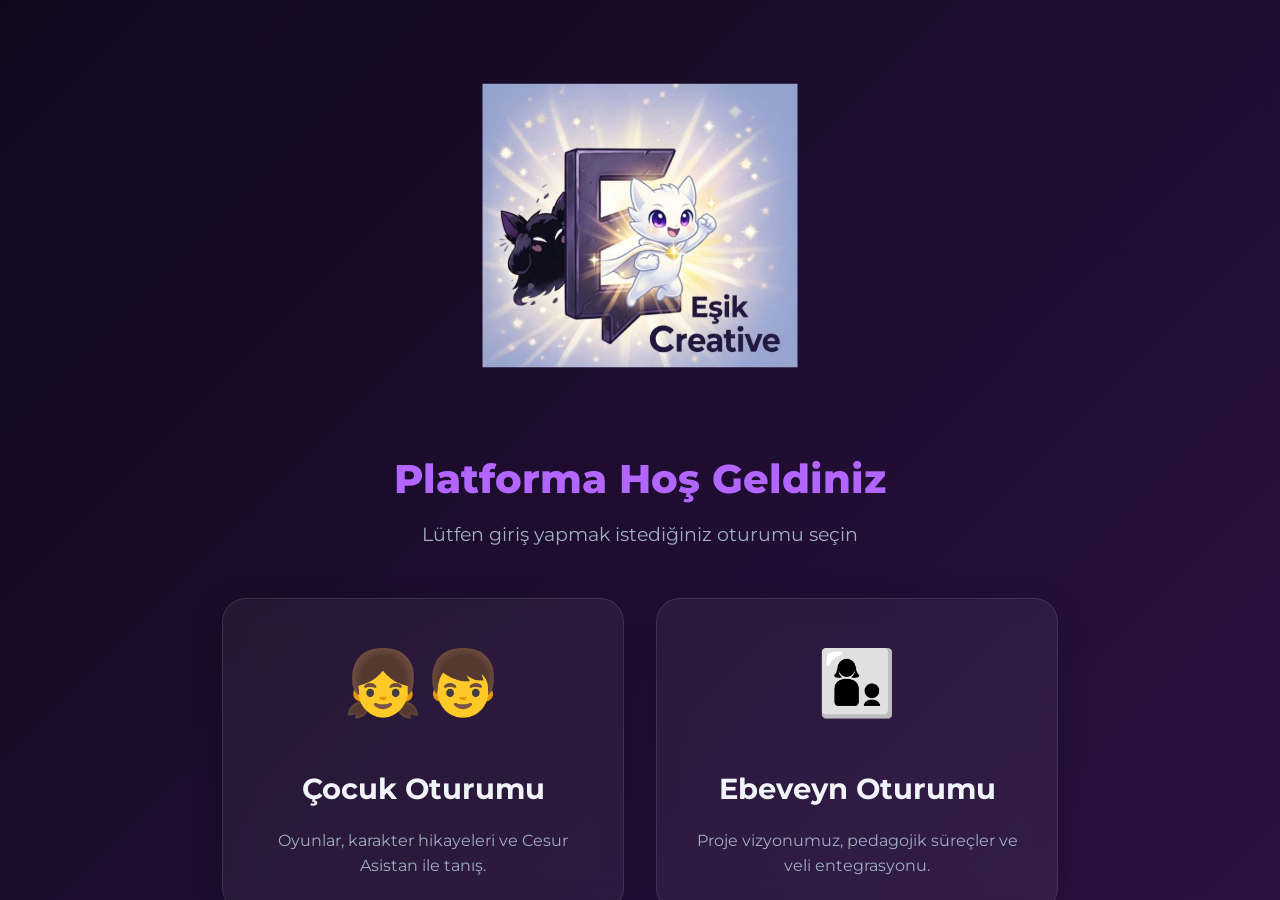
<file: index.html>
<!DOCTYPE html>
<html lang="tr">
<head>
    <meta charset="UTF-8">
    <meta name="viewport" content="width=device-width, initial-scale=1.0">
    <title>Eşik - Zorbalığa Karşı Ses Ver</title>
    <meta name="description" content="Zorbalık karşısında herkes bir eşikte durur; kimi susar, kimiyse cesur olur. İçindeki cesareti keşfet ve zorbalığa dur de!">
    <link rel="preconnect" href="https://fonts.googleapis.com">
    <link rel="preconnect" href="https://fonts.gstatic.com" crossorigin>
    <link href="https://fonts.googleapis.com/css2?family=Montserrat:wght@400;600;800&family=Playfair+Display:ital,wght@0,600;1,600&display=swap" rel="stylesheet">
    <link rel="stylesheet" href="style.css">
</head>
<body>

    <!-- Portal Gateway (Oturum Seçimi) -->
    <div id="portal-gateway" class="portal-gateway">
        <div class="portal-content">
            <img src="esik-logo2.jpeg" alt="Eşik Logosu" class="portal-logo scale-in">
            <h2 class="portal-title fade-in-up">Platforma Hoş Geldiniz</h2>
            <p class="portal-subtitle fade-in-up">Lütfen giriş yapmak istediğiniz oturumu seçin</p>
            <div class="portal-cards">
                <div class="portal-card glass-panel hover-glow fade-in-up" onclick="selectPortal('child')">
                    <div class="portal-icon">👧👦</div>
                    <h3>Çocuk Oturumu</h3>
                    <p>Oyunlar, karakter hikayeleri ve Cesur Asistan ile tanış.</p>
                </div>
                <div class="portal-card glass-panel hover-glow fade-in-up delay-1" onclick="selectPortal('parent')">
                    <div class="portal-icon">👩‍👦</div>
                    <h3>Ebeveyn Oturumu</h3>
                    <p>Proje vizyonumuz, pedagojik süreçler ve veli entegrasyonu.</p>
                </div>
            </div>
        </div>
    </div>

    <!-- Oturum Değiştirme Butonu (Sayfa açıldığında görünür) -->
    <div id="session-switcher" class="session-switcher" style="display: none;">
        <span id="current-session-label">Çocuk Oturumu</span>
        <button class="btn switch-btn" onclick="openPortalGateway()">Oturumu Değiştir</button>
    </div>

    <!-- Ana İçerik (Oturuma Göre Filtrelenecek) -->
    <main id="main-content" style="display: none;">

    <!-- Hero Section -->
    <header class="hero section-hidden" id="hero" data-role="child">
        <div class="hero-content">
            <img src="Görseller/logo.png" alt="Eşik Logosu" class="logo-icon scale-in">
            <h1 class="hero-subtitle fade-in-up" style="font-size: 3rem; font-weight: 800; letter-spacing: 1px; margin-top: 1rem; color: var(--text-primary); text-shadow: 0 5px 15px rgba(0,0,0,0.5);">
                İçindeki <span style="color: var(--color-cesur);">Cesareti</span> Keşfet!
            </h1>
            <h2 class="fade-in-up delay-1" style="font-size: 1.6rem; font-weight: 800; color: var(--text-primary); margin-top: -10px; margin-bottom: 25px; letter-spacing: 1px; text-shadow: 0 5px 15px rgba(0,0,0,0.5);">
                Yolculuğa hazırsan <span style="color: var(--color-cesur);">başlayalım!</span>
            </h2>
            <div class="scroll-indicator">
                <span>Aşağı Kaydır</span>
                <div class="mouse"></div>
            </div>
        </div>
    </header>

    <!-- Biz Kimiz & Amacımız Ne -->
    <section class="about section-hidden" id="about" data-role="parent">
        <div class="container glass-panel fade-in-up">
            <h2 class="section-title">Biz Kimiz, Amacımız Ne?</h2>
            <div class="about-text">
                <p class="highlight-quote">Zorbalık karşısında herkes bir eşikte durur... Kimi susar, kimiyse cesur olur.</p>
                <p>Biz "Eşik" kreatif ekibiyiz. Amacımız zorbalığa tanık olan çocukların "bana da bulaşırlar" korkusunu kırmak ve sessiz kalmanın asıl tehlike olduğunu göstererek onları tepki vermeye, bildirmeye ve konuşmaya teşvik etmektir.</p>
            </div>
        </div>
    </section>

    <!-- Karakterler: Suskun ve Cesur -->
    <section class="characters section-hidden" id="characters" data-role="child">
        <div class="container">
            <div class="character-grid">
                
                <!-- Suskun -->
                <div class="character-card suskun-card fade-in-left">
                    <img src="Görseller/suskun.png" alt="Suskun Karakteri" class="character-image" onerror="this.onerror=null; this.src='https://via.placeholder.com/400x500/1a1a2e/4a4a6a?text=Suskun+Görseli+Bekleniyor'">
                    <div class="character-info glass-panel">
                        <h3>Suskun</h3>
                        <p>Çocuğun içindeki korku, kaygı ve susma güdüsünün vücut bulmuş halidir. Zorbalığa tanık olup sesini çıkaramayan, görünmez olmak isteyen içsel duyguyu simgeler.</p>
                    </div>
                </div>

                <!-- Cesur -->
                <div class="character-card cesur-card fade-in-right">
                    <img src="Görseller/cesur.png" alt="Cesur Karakteri" class="character-image" onerror="this.onerror=null; this.src='https://via.placeholder.com/400x500/1a1a2e/ff8e3c?text=Cesur+Görseli+Bekleniyor'">
                    <div class="character-info glass-panel">
                        <h3>Cesur</h3>
                        <p>Doğru olanı yapmak için adım atma, adalet ve yüreklendirmeyi temsil eder. Suskunluğu bozup bildirme cesaretini gösteren güçlü ve umut dolu tarafı simgeler.</p>
                    </div>
                </div>

            </div>
        </div>
    </section>

    <!-- Radyo Spotu -->
    <section class="radio-spot section-hidden" id="radio" data-role="parent">
        <div class="container">
            <h2 class="section-title" style="color: var(--color-cesur);">Radyo Spotu</h2>
            <div class="radio-container glass-panel fade-in-up">
                <img src="Görseller/radyo-spotu.png" alt="Radyo Spotu" class="radio-image">
                <div class="audio-player">
                    <audio id="campaign-audio" src="ses (online-audio-converter.com).mp3" conrtols></audio>
                    <button class="play-btn" id="play-btn" aria-label="Oynat">
                        <svg viewBox="0 0 24 24" fill="none" class="play-icon"><path d="M5 3L19 12L5 21V3Z" fill="currentColor"/></svg>
                        <svg viewBox="0 0 24 24" fill="none" class="pause-icon hidden"><path d="M6 4h4v16H6V4zm8 0h4v16h-4V4z" fill="currentColor"/></svg>
                    </button>
                    <div class="audio-progress">
                        <div class="progress-bar" id="progress-bar"></div>
                    </div>
                </div>
            </div>
        </div>
    </section>

    <!-- Akıllı Tahta Oyunu -->
    <section class="game section-hidden" id="game" data-role="child">
        <div class="container">
            <h2 class="section-title">Akıllı Tahta Oyunu</h2>
            <div class="game-grid">
                
                <div class="game-visual fade-in-left">
                    <a href="oyun/index.html" class="game-link glass-panel hover-glow">
                        <img src="Görseller/akilli-tahta.jpg" alt="Akıllı Tahta Oyunu" class="game-image">
                        <div class="game-overlay">
                            <span class="btn primary-btn pulse">Oyuna Git</span>
                        </div>
                    </a>
                </div>

                <div class="game-info glass-panel fade-in-right">
                    <h3>Cesaretini Oyunda Keşfet</h3>
                    <p>Teneffüslerde oynanabilen akıllı tahtalara uyarlanmış harika bir 3. şahıs bakış açısı (POV) oyunu. Ekranda gelen zorba ithamlara veya pasif-agresif sözlere karşı çoktan seçmeli cevaplar sunulur. Her cevaba göre oyunun senaryosu şekillenir.</p>
                    <p>Çocuklar doğru ve cesaretli cevabı seçtikçe içlerindeki <strong>"Cesur"</strong> güçlenir, kelime dağarcıkları ve kendilerini savunma (psikolojik savunma) mekanizmaları gelişir.</p>
                    <p>Aynı zamanda arkadaşlarından gördükleri bu gibi söylem veya durumların bir şaka değil zorbalık olduğu farkındalığına varırlar.</p>
                </div>

            </div>
        </div>
    </section>

    <!-- Ebeveyn Farkındalık Anketi -->
    <section class="survey-section section-hidden" id="survey" data-role="parent">
        <div class="container">
            <h2 class="section-title">Zorbalık Farkındalık Testi</h2>
            <div class="survey-container glass-panel fade-in-up">
                <div class="survey-intro" id="survey-intro">
                    <h3 style="color: var(--color-cesur); margin-bottom: 1rem; font-size: 1.8rem;">Çocuğunuz Risk Altında Mı?</h3>
                    <p style="color: var(--text-secondary); margin-bottom: 2rem;">Lütfen aşağıdaki 5 soruyu son zamanlardaki gözlemlerinize dayanarak içtenlikle cevaplayın. Test sonucu sadece ekranınızda hesaplanır, hiçbir yere kaydedilmez.</p>
                </div>
                
                <div class="quiz-wrapper" id="quiz-wrapper">
                    <!-- Soru 1 -->
                    <div class="quiz-question active" data-q="1">
                        <p class="question-text">1. Çocuğunuz son zamanlarda okula gitmek istememe, karın ağrısı veya baş ağrısı gibi fiziksel mazeretler üretiyor mu?</p>
                        <div class="quiz-options">
                            <button class="btn quiz-btn" onclick="selectAnswer(event, 1, 2)">Evet, sık sık</button>
                            <button class="btn quiz-btn" onclick="selectAnswer(event, 1, 1)">Bazen</button>
                            <button class="btn quiz-btn" onclick="selectAnswer(event, 1, 0)">Hayır</button>
                        </div>
                    </div>
                    <!-- Soru 2 -->
                    <div class="quiz-question" data-q="2">
                        <p class="question-text">2. Eşyaları (defter, okul çantası, kıyafet vb.) sık sık kaybolmuş veya sebepsiz yere zarar görmüş olarak eve dönüyor mu?</p>
                        <div class="quiz-options">
                            <button class="btn quiz-btn" onclick="selectAnswer(event, 2, 2)">Evet, sık sık</button>
                            <button class="btn quiz-btn" onclick="selectAnswer(event, 2, 1)">Bazen</button>
                            <button class="btn quiz-btn" onclick="selectAnswer(event, 2, 0)">Hayır</button>
                        </div>
                    </div>
                    <!-- Soru 3 -->
                    <div class="quiz-question" data-q="3">
                        <p class="question-text">3. Uyku düzeninde bozulmalar, gece uyanmaları veya içine kapanıklık başladı mı?</p>
                        <div class="quiz-options">
                            <button class="btn quiz-btn" onclick="selectAnswer(event, 3, 2)">Evet, sık sık</button>
                            <button class="btn quiz-btn" onclick="selectAnswer(event, 3, 1)">Bazen</button>
                            <button class="btn quiz-btn" onclick="selectAnswer(event, 3, 0)">Hayır</button>
                        </div>
                    </div>
                    <!-- Soru 4 -->
                    <div class="quiz-question" data-q="4">
                        <p class="question-text">4. Okuldaki veya mahalledeki arkadaşları hakkında konuşmaktan kaçınıyor veya "kimse beni sevmiyor" diyor mu?</p>
                        <div class="quiz-options">
                            <button class="btn quiz-btn" onclick="selectAnswer(event, 4, 2)">Evet, sık sık</button>
                            <button class="btn quiz-btn" onclick="selectAnswer(event, 4, 1)">Bazen</button>
                            <button class="btn quiz-btn" onclick="selectAnswer(event, 4, 0)">Hayır</button>
                        </div>
                    </div>
                    <!-- Soru 5 -->
                    <div class="quiz-question" data-q="5">
                        <p class="question-text">5. Ekrana (telefon/tablet) bakarken aniden öfkelenme veya ekranı gizleme eğilimleri var mı?</p>
                        <div class="quiz-options">
                            <button class="btn quiz-btn" onclick="selectAnswer(event, 5, 2)">Evet, sık sık</button>
                            <button class="btn quiz-btn" onclick="selectAnswer(event, 5, 1)">Bazen</button>
                            <button class="btn quiz-btn" onclick="selectAnswer(event, 5, 0)">Hayır</button>
                        </div>
                    </div>
                    
                    <div class="quiz-navigation">
                        <span id="quiz-progress">Soru 1 / 5</span>
                        <button class="btn primary-btn disabled-btn" id="next-q-btn" onclick="nextQuestion()">Sonraki Soru</button>
                    </div>
                </div>

                <!-- Sonuç Ekranı -->
                <div class="quiz-result" id="quiz-result" style="display: none;">
                    <div class="result-icon pulse">!</div>
                    <h3 id="result-title">Sonuç Ekranı</h3>
                    <p id="result-desc"></p>
                    <button class="btn switch-btn" style="margin-top:20px;" onclick="resetQuiz()">Testi Tekrarla</button>
                </div>

            </div>
        </div>
    </section>

    <!-- Mobil Uygulama (Cesur Asistan) -->
    <section class="app-section section-hidden" id="app" data-role="both">
        <div class="container">
            <h2 class="section-title">Cesur Asistan</h2>
            <div class="app-grid">
                
                <div class="app-visuals fade-in-left">
                    <div class="app-images-wrapper">
                        <img src="Görseller/app-phone.png" alt="Telefon Duruşu" class="app-img phone-mockup">
                        <img src="Görseller/app-interface.png" alt="Uygulama Arayüzü" class="app-img floating float-1">
                        <img src="Görseller/app-screen.png" alt="Uygulama Ekranı" class="app-img floating float-2">
                    </div>
                </div>

                <div class="app-info glass-panel fade-in-right">
                    <h3>Kişisel Asistanın Seninle</h3>
                    <p>Uygulamamız bir kişisel asistan gibidir. Çocuk bu yapay zeka (Cesur Asistan) ile dertleşebilir. Yapay zeka, pedagog onaylı senaryolarla çocuğa destek verir.</p>
                    <p>Eğer yazılım ciddi bir risk kelimesi (şiddet, zarar verme vb.) algılarsa, açılan oturum üzerinden okulun rehberlik ve PDR sistemine anında bir uyarı gönderir.</p>
                    <p>Veli oturumuyla da entegre çalışarak ebeveynlere genel <em>"Çocuğunuz bu aralar stresli olabilir"</em> gibi yönlendirici bildirimler yollayabilir.</p>
                    
                    <div class="download-action">
                        <button class="btn primary-btn pulse">Hemen İndir</button>
                    </div>
                </div>

            </div>
        </div>
    </section>

    <!-- Sosyal Medya -->
    <section class="social section-hidden" id="social" data-role="both">
        <div class="container">
            <h2 class="section-title">Bizi Takip Et</h2>
            <div class="social-grid">
                <a href="#" class="social-link fade-in-up" target="_blank" aria-label="Instagram">
                    <img src="Görseller/insta.png" alt="Instagram Görseli" class="social-img">
                </a>
                <a href="#" class="social-link fade-in-up delay-1" target="_blank" aria-label="TikTok">
                    <img src="Görseller/tiktok-gorsel.png" alt="TikTok Görseli" class="social-img">
                </a>
                <a href="#" class="social-link fade-in-up delay-2" target="_blank" aria-label="YouTube">
                    <img src="youtube-gorsel.png" alt="YouTube Görseli" class="social-img">
                </a>
            </div>
        </div>
    </section>

    <!-- İletişim / Footer -->
   <footer class="footer section-hidden" id="contact" data-role="parent">
    <div class="container">
        <div class="footer-content glass-panel fade-in-up">
            <div class="footer-info">
                <h2 class="section-title">Bize Ulaşın</h2>
                <p>Zorbalığa karşı verdiğimiz bu mücadelede yanımızda olmak, destek vermek veya bilgi almak için bizimle iletişime geçebilirsiniz.</p>
            </div>
            
            <form action="https://formspree.io/f/xreojzkv" method="POST" class="contact-form">
                <div class="form-group">
                    <input type="text" name="name" placeholder="Adınız Soyadınız" required>
                </div>
                <div class="form-group">
                    <input type="email" name="email" placeholder="E-posta Adresiniz" required>
                </div>
                <div class="form-group">
                    <textarea name="message" rows="4" placeholder="Mesajınız" required></textarea>
                </div>
                <button type="submit" class="btn primary-btn">Gönder</button>
            </form>
        </div>
                <p>&copy; 2026 Eşik Kreatif Ekibi. Tüm Hakları Saklıdır.</p>
            </div>
        </div>
    </footer>

    </main> <!-- / Ana İçerik Bitişi -->

    <script src="script.js"></script>
</body>
</html>
</file>
<file: style.css>
/* style.css - Eşik Kampanyası */
:root {
    --bg-dark: #12081c;
    --bg-gradient: linear-gradient(135deg, #12081c 0%, #2a1142 100%);
    --card-bg: rgba(255, 255, 255, 0.05);
    --card-border: rgba(255, 255, 255, 0.1);
    
    --color-cesur: #b366ff;
    --color-cesur-glow: rgba(179, 102, 255, 0.3);
    
    --color-suskun: #6a7c92;
    --color-suskun-glow: rgba(106, 124, 146, 0.2);
    
    --text-primary: #f0f4f8;
    --text-secondary: #a0aec0;
    
    --font-heading: 'Montserrat', sans-serif;
    --font-quote: 'Playfair Display', serif;
    --font-body: 'Montserrat', sans-serif;
}

* {
    margin: 0;
    padding: 0;
    box-sizing: border-box;
}

body {
    background: var(--bg-dark);
    background-image: var(--bg-gradient);
    color: var(--text-primary);
    font-family: var(--font-body);
    line-height: 1.6;
    overflow-x: hidden;
}

/* Portal Gateway (Oturum Seçimi) */
.portal-gateway {
    position: fixed;
    top: 0;
    left: 0;
    width: 100vw;
    height: 100vh;
    background: var(--bg-gradient);
    z-index: 1000;
    overflow-y: auto;
    transition: opacity 0.5s ease, visibility 0.5s ease;
}

.portal-content {
    text-align: center;
    max-width: 900px;
    padding: 2rem;
    margin: 4vh auto;
    display: flex;
    flex-direction: column;
    align-items: center;
}

.portal-logo {
    width: 350px;
    margin-bottom: 1.5rem;
}

.portal-title {
    font-size: 2.5rem;
    font-weight: 800;
    margin-bottom: 0.5rem;
    color: var(--color-cesur);
}

.portal-subtitle {
    font-size: 1.2rem;
    color: var(--text-secondary);
    margin-bottom: 3rem;
}

.portal-cards {
    display: flex;
    gap: 2rem;
    justify-content: center;
    flex-wrap: wrap;
}

.portal-card {
    flex: 1;
    min-width: 280px;
    cursor: pointer;
    padding: 3rem 2rem;
    display: flex;
    flex-direction: column;
    align-items: center;
    gap: 1rem;
    border: 2px solid transparent;
}

.portal-card:hover {
    border-color: var(--color-cesur);
    background: rgba(179, 102, 255, 0.1);
}

.portal-icon {
    font-size: 4rem;
    margin-bottom: 1rem;
}

.portal-card h3 {
    font-size: 1.8rem;
    color: var(--text-primary);
}

.portal-card p {
    color: var(--text-secondary);
}

/* Oturum Değiştirme Header (Session Switcher) */
.session-switcher {
    position: fixed;
    top: 20px;
    right: 20px;
    z-index: 900;
    background: rgba(18, 8, 28, 0.8);
    backdrop-filter: blur(10px);
    border: 1px solid var(--card-border);
    padding: 10px 20px;
    border-radius: 50px;
    display: flex;
    align-items: center;
    gap: 15px;
    box-shadow: 0 4px 20px rgba(0,0,0,0.5);
}

#current-session-label {
    font-weight: 600;
    color: var(--color-cesur);
}

.switch-btn {
    padding: 0.5rem 1rem;
    font-size: 0.9rem;
    background: transparent;
    border: 1px solid var(--color-cesur);
    color: var(--text-primary);
}

.switch-btn:hover {
    background: var(--color-cesur);
    box-shadow: none;
}

/* Helpers */
.container {
    max-width: 1200px;
    margin: 0 auto;
    padding: 0 20px;
}

.glass-panel {
    background: var(--card-bg);
    backdrop-filter: blur(12px);
    -webkit-backdrop-filter: blur(12px);
    border: 1px solid var(--card-border);
    border-radius: 24px;
    padding: 2rem;
    box-shadow: 0 8px 32px rgba(0, 0, 0, 0.2);
    transition: transform 0.3s ease, box-shadow 0.3s ease;
}

.glass-panel:hover {
    transform: translateY(-5px);
    box-shadow: 0 12px 40px rgba(0, 0, 0, 0.3);
}

.section-title {
    font-size: 2.5rem;
    font-weight: 800;
    text-align: center;
    margin-bottom: 3rem;
    color: var(--text-primary);
    text-transform: uppercase;
    letter-spacing: 2px;
}

/* Hero Section */
.hero {
    height: 100vh;
    display: flex;
    justify-content: center;
    align-items: center;
    position: relative;
    overflow: hidden;
}

.hero::before {
    content: '';
    position: absolute;
    top: 50%;
    left: 50%;
    width: 60vw;
    height: 60vw;
    background: radial-gradient(circle, var(--color-cesur-glow) 0%, transparent 60%);
    transform: translate(-50%, -50%);
    opacity: 0.5;
    z-index: -1;
}

.hero-content {
    text-align: center;
    display: flex;
    flex-direction: column;
    align-items: center;
    gap: 30px;
    z-index: 10;
}

.logo-icon {
    width: 350px;
    height: auto;
    filter: drop-shadow(0 0 15px rgba(255,255,255,0.3));
}

.logo-text {
    width: 480px;
    height: auto;
    filter: drop-shadow(0 0 20px rgba(255,255,255,0.4));
}

.scroll-indicator {
    position: absolute;
    bottom: 40px;
    left: 50%;
    transform: translateX(-50%);
    display: flex;
    flex-direction: column;
    align-items: center;
    gap: 10px;
    opacity: 0.7;
    animation: bounce 2s infinite;
}

.scroll-indicator span {
    font-size: 0.8rem;
    letter-spacing: 1px;
    text-transform: uppercase;
}

.mouse {
    width: 24px;
    height: 36px;
    border: 2px solid var(--text-primary);
    border-radius: 12px;
    position: relative;
}

.mouse::before {
    content: '';
    width: 4px;
    height: 6px;
    background: var(--text-primary);
    border-radius: 2px;
    position: absolute;
    top: 6px;
    left: 50%;
    transform: translateX(-50%);
}

/* Animations */
@keyframes bounce {
    0%, 20%, 50%, 80%, 100% { transform: translate(-50%, 0); }
    40% { transform: translate(-50%, -10px); }
    60% { transform: translate(-50%, -5px); }
}

@keyframes pulse {
    0% { transform: scale(1); box-shadow: 0 0 0 0 var(--color-cesur-glow); }
    70% { transform: scale(1.05); box-shadow: 0 0 0 15px transparent; }
    100% { transform: scale(1); box-shadow: 0 0 0 0 transparent; }
}

@keyframes floatWrap {
    0% { transform: translateY(0px) rotate(0deg); }
    50% { transform: translateY(-15px) rotate(2deg); }
    100% { transform: translateY(0px) rotate(0deg); }
}

/* Scroll Revealing Classes */
.section-hidden {
    opacity: 0;
    transition: all 1s ease-out;
}

.section-hidden.visible {
    opacity: 1;
}

.fade-in-up.visible {
    opacity: 1;
    transform: translateY(0);
}
.fade-in-up {
    transform: translateY(40px);
}

.fade-in-left.visible {
    opacity: 1;
    transform: translateX(0);
}
.fade-in-left {
    transform: translateX(-40px);
}

.fade-in-right.visible {
    opacity: 1;
    transform: translateX(0);
}
.fade-in-right {
    transform: translateX(40px);
}

.scale-in.visible {
    opacity: 1;
    transform: scale(1);
}
.scale-in {
    transform: scale(0.9);
}

/* Sections Global */
section {
    padding: 6rem 0;
}

/* About Section */
.about .glass-panel {
    text-align: center;
    max-width: 800px;
    margin: 0 auto;
}

.highlight-quote {
    font-family: var(--font-quote);
    font-size: 2rem;
    font-style: italic;
    color: var(--color-cesur);
    margin-bottom: 2rem;
    line-height: 1.4;
}

.about-text p:not(.highlight-quote) {
    font-size: 1.1rem;
    color: var(--text-secondary);
}

/* Characters */
.character-grid {
    display: grid;
    grid-template-columns: 1fr 1fr;
    gap: 3rem;
}

.character-card {
    display: flex;
    flex-direction: column;
    align-items: center;
    gap: 1.5rem;
}

.character-image {
    width: 100%;
    max-width: 350px;
    height: auto;
    object-fit: contain;
    border-radius: 20px;
    filter: drop-shadow(0 10px 20px rgba(0,0,0,0.5));
    transition: transform 0.4s ease;
}

.character-card:hover .character-image {
    transform: scale(1.05);
}

.suskun-card .character-image {
    filter: grayscale(40%) drop-shadow(0 10px 20px var(--color-suskun-glow));
}

.cesur-card .character-image {
    filter: drop-shadow(0 10px 30px var(--color-cesur-glow));
}

.character-info {
    text-align: center;
    width: 100%;
}

.character-info h3 {
    font-size: 1.8rem;
    margin-bottom: 1rem;
}

.suskun-card h3 { color: var(--color-suskun); }
.cesur-card h3 { color: var(--color-cesur); }

/* Social Media */
.social-grid {
    display: flex;
    justify-content: center;
    gap: 2rem;
    flex-wrap: wrap;
}

.social-link {
    display: block;
    width: 300px;
    border-radius: 20px;
    overflow: hidden;
    position: relative;
    border: 1px solid var(--card-border);
    transition: transform 0.3s ease, box-shadow 0.3s ease;
}

.social-img {
    width: 100%;
    height: 100%;
    object-fit: cover;
    display: block;
    transition: transform 0.5s ease;
}

.social-link:hover .social-img {
    transform: scale(1.1);
}

.social-link:hover {
    box-shadow: 0 0 20px var(--color-cesur-glow);
    transform: translateY(-5px);
}

.delay-1 { transition-delay: 0.2s; }
.delay-2 { transition-delay: 0.4s; }

/* Radio Spot */
.radio-container {
    display: flex;
    flex-direction: column;
    align-items: center;
    gap: 2rem;
    max-width: 600px;
    margin: 0 auto;
    position: relative;
    overflow: hidden;
}

.radio-image {
    width: 100%;
    border-radius: 16px;
}

.audio-player {
    width: 100%;
    display: flex;
    align-items: center;
    gap: 1.5rem;
    background: rgba(0,0,0,0.4);
    padding: 1.5rem;
    border-radius: 16px;
    border: 1px solid var(--card-border);
}

.play-btn {
    width: 60px;
    height: 60px;
    border-radius: 50%;
    background: var(--color-cesur);
    border: none;
    color: white;
    cursor: pointer;
    display: flex;
    justify-content: center;
    align-items: center;
    transition: all 0.3s ease;
    flex-shrink: 0;
}

.play-btn:hover {
    transform: scale(1.1);
    box-shadow: 0 0 20px var(--color-cesur-glow);
}

.play-icon, .pause-icon {
    width: 30px;
    height: 30px;
}

.hidden {
    display: none;
}

.audio-progress {
    flex-grow: 1;
    height: 6px;
    background: rgba(255,255,255,0.1);
    border-radius: 3px;
    overflow: hidden;
}

.progress-bar {
    height: 100%;
    width: 0%;
    background: var(--color-cesur);
    transition: width 0.1s linear;
}

/* Game Banner / Grid */
.game-grid {
    display: grid;
    grid-template-columns: 1fr 1fr;
    gap: 4rem;
    align-items: center;
}

.game-link {
    display: block;
    position: relative;
    border-radius: 24px;
    overflow: hidden;
    text-decoration: none;
    padding: 0;
}

.game-image {
    width: 100%;
    height: auto;
    display: block;
    transition: transform 0.6s ease;
}

.game-overlay {
    position: absolute;
    top: 0;
    left: 0;
    width: 100%;
    height: 100%;
    background: rgba(0,0,0,0.6);
    display: flex;
    justify-content: center;
    align-items: center;
    opacity: 0;
    transition: opacity 0.3s ease;
}

.game-link:hover .game-overlay {
    opacity: 1;
}

.game-link:hover .game-image {
    transform: scale(1.03);
}

.game-info {
    display: flex;
    flex-direction: column;
    gap: 1.5rem;
}

.game-info h3 {
    font-size: 2rem;
    color: var(--color-cesur);
    margin-bottom: 0.5rem;
}

.game-info p {
    color: var(--text-secondary);
    font-size: 1.1rem;
}

.game-info strong {
    color: var(--color-cesur);
}

/* Ebeveyn Anketi (Quiz) */
.survey-section {
    padding: 6rem 0;
}

.survey-container {
    max-width: 800px;
    margin: 0 auto;
    text-align: center;
}

.quiz-question {
    display: none;
    animation: fadeIn 0.5s ease;
}

.quiz-question.active {
    display: block;
}

.question-text {
    font-size: 1.5rem;
    color: var(--text-primary);
    margin-bottom: 2rem;
    font-weight: 600;
}

.quiz-options {
    display: flex;
    flex-direction: column;
    gap: 1rem;
    max-width: 400px;
    margin: 0 auto 2rem auto;
}

.quiz-btn {
    background: rgba(255, 255, 255, 0.05);
    border: 1px solid var(--card-border);
    color: var(--text-primary);
    border-radius: 12px;
    padding: 1rem;
    text-transform: none;
    font-size: 1.1rem;
    letter-spacing: 0;
}

.quiz-btn:hover {
    background: rgba(179, 102, 255, 0.1);
    border-color: var(--color-cesur);
    transform: translateY(-2px);
}

.quiz-btn.selected {
    background: var(--color-cesur);
    border-color: var(--color-cesur);
    color: white;
    box-shadow: 0 0 15px var(--color-cesur-glow);
}

.quiz-navigation {
    display: flex;
    justify-content: space-between;
    align-items: center;
    border-top: 1px solid var(--card-border);
    padding-top: 1.5rem;
    margin-top: 1rem;
}

#quiz-progress {
    color: var(--text-secondary);
    font-weight: 600;
}

.disabled-btn {
    opacity: 0.5;
    pointer-events: none;
    cursor: not-allowed;
}

.quiz-result {
    display: flex;
    flex-direction: column;
    align-items: center;
    gap: 1.5rem;
    animation: fadeIn 0.8s ease;
}

.result-icon {
    width: 80px;
    height: 80px;
    background: var(--color-cesur);
    border-radius: 50%;
    display: flex;
    justify-content: center;
    align-items: center;
    font-size: 3rem;
    font-weight: bold;
    color: white;
    box-shadow: 0 0 30px var(--color-cesur-glow);
}

#result-title {
    font-size: 2rem;
    color: var(--color-cesur);
}

#result-desc {
    font-size: 1.2rem;
    color: var(--text-secondary);
    line-height: 1.6;
}

@keyframes fadeIn {
    from { opacity: 0; transform: translateY(10px); }
    to { opacity: 1; transform: translateY(0); }
}

/* App Section */
.app-grid {
    display: grid;
    grid-template-columns: 1fr 1fr;
    gap: 4rem;
    align-items: center;
}

.app-images-wrapper {
    position: relative;
    width: 100%;
    height: 600px;
    display: flex;
    justify-content: center;
    align-items: center;
}

.app-img {
    position: absolute;
    filter: drop-shadow(0 20px 40px rgba(0,0,0,0.6));
}

.phone-mockup {
    width: 250px;
    z-index: 2;
}

.floating {
    animation: floatWrap 6s ease-in-out infinite;
}

.float-1 {
    width: 200px;
    left: 0;
    top: 10%;
    z-index: 1;
    animation-delay: 1s;
}

.float-2 {
    width: 220px;
    right: 0;
    bottom: 15%;
    z-index: 3;
    animation-delay: 2.5s;
}

.app-info {
    display: flex;
    flex-direction: column;
    gap: 1.5rem;
}

.app-info h3 {
    font-size: 2rem;
    color: var(--color-cesur);
    margin-bottom: 0.5rem;
}

.app-info p {
    color: var(--text-secondary);
    font-size: 1.1rem;
}

.app-info em {
    color: var(--text-primary);
    font-style: italic;
}

/* Buttons */
.btn {
    display: inline-block;
    padding: 1rem 2.5rem;
    border-radius: 50px;
    font-size: 1.1rem;
    font-weight: 600;
    text-transform: uppercase;
    letter-spacing: 1px;
    border: none;
    cursor: pointer;
    text-align: center;
    transition: all 0.3s ease;
    text-decoration: none;
}

.primary-btn {
    background: var(--color-cesur);
    color: #fff;
    box-shadow: 0 4px 15px var(--color-cesur-glow);
}

.primary-btn:hover {
    background: #9d3eff;
    box-shadow: 0 6px 20px rgba(157, 62, 255, 0.6);
    transform: translateY(-2px);
}

.pulse {
    animation: pulse 2s infinite;
}

/* Footer / Contact */
.footer {
    padding-bottom: 2rem;
}

.footer-content {
    display: grid;
    grid-template-columns: 1fr 1fr;
    gap: 3rem;
    margin-bottom: 2rem;
}

.footer-info h2 {
    text-align: left;
    margin-bottom: 1.5rem;
}

.footer-info p {
    font-size: 1.1rem;
    color: var(--text-secondary);
}

.contact-form {
    display: flex;
    flex-direction: column;
    gap: 1rem;
}

.form-group input,
.form-group textarea {
    width: 100%;
    padding: 1rem 1.5rem;
    background: rgba(255, 255, 255, 0.05);
    border: 1px solid var(--card-border);
    border-radius: 12px;
    color: var(--text-primary);
    font-family: inherit;
    font-size: 1rem;
    outline: none;
    transition: border-color 0.3s ease, background 0.3s ease;
}

.form-group input:focus,
.form-group textarea:focus {
    border-color: var(--color-cesur);
    background: rgba(255, 255, 255, 0.1);
}

.contact-form button {
    align-self: flex-start;
}

.footer-bottom {
    text-align: center;
    color: var(--text-secondary);
    font-size: 0.9rem;
    padding-top: 2rem;
    border-top: 1px solid var(--card-border);
}

/* Responsive */
@media (max-width: 992px) {
    .character-grid, .game-grid, .app-grid, .footer-content {
        grid-template-columns: 1fr;
    }
    
    .social-link {
        width: 100%;
        max-width: 400px;
    }

    .app-images-wrapper {
        height: 500px;
    }
    
    .phone-mockup {
        width: 200px;
    }
    
    .float-1 { width: 160px; left: 5%; }
    .float-2 { width: 180px; right: 5%; }
}

@media (max-width: 768px) {
    .section-title { font-size: 2rem; }
    .highlight-quote { font-size: 1.5rem; }
    
    .logo-icon { width: 180px; }
    .logo-text { width: 90%; max-width: 350px; }
    
    .app-images-wrapper {
        height: 400px;
    }
    
    .phone-mockup { width: 150px; }
    .float-1 { width: 120px; }
    .float-2 { width: 140px; }
}
</file>
